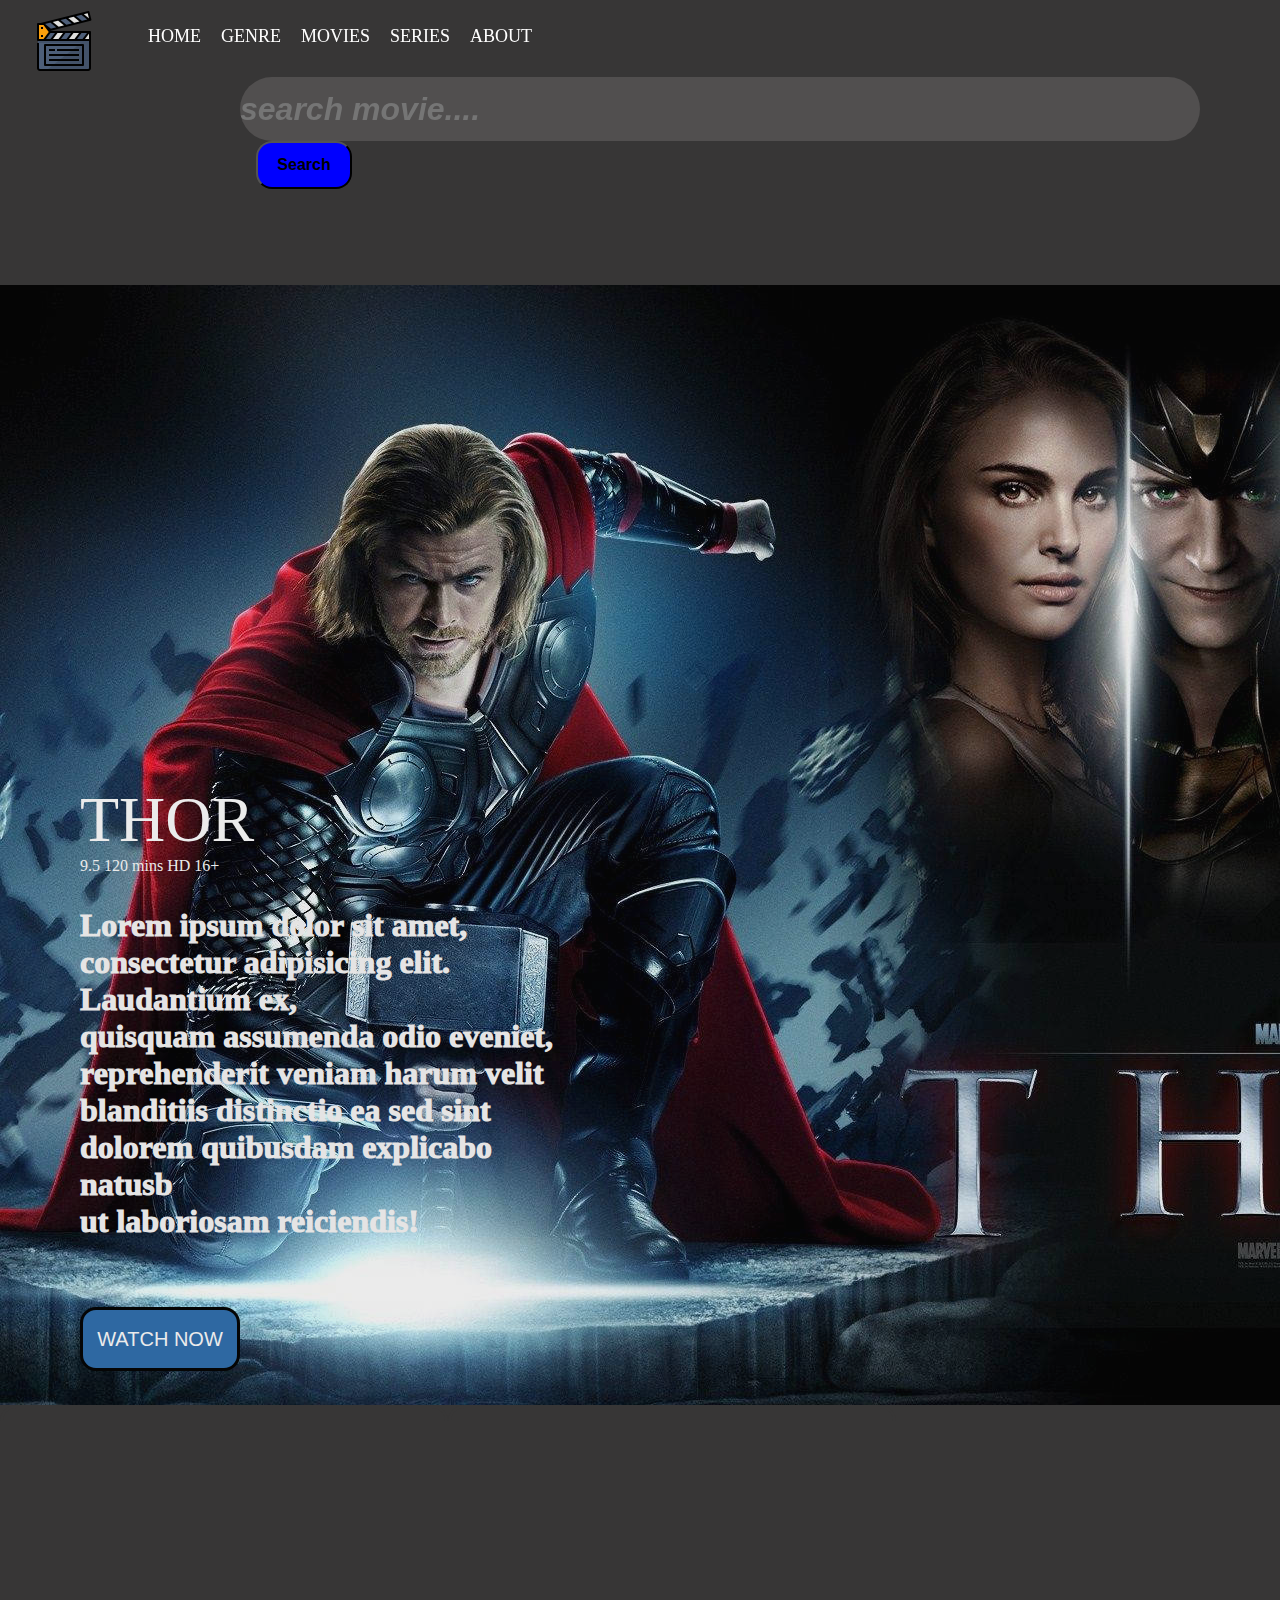
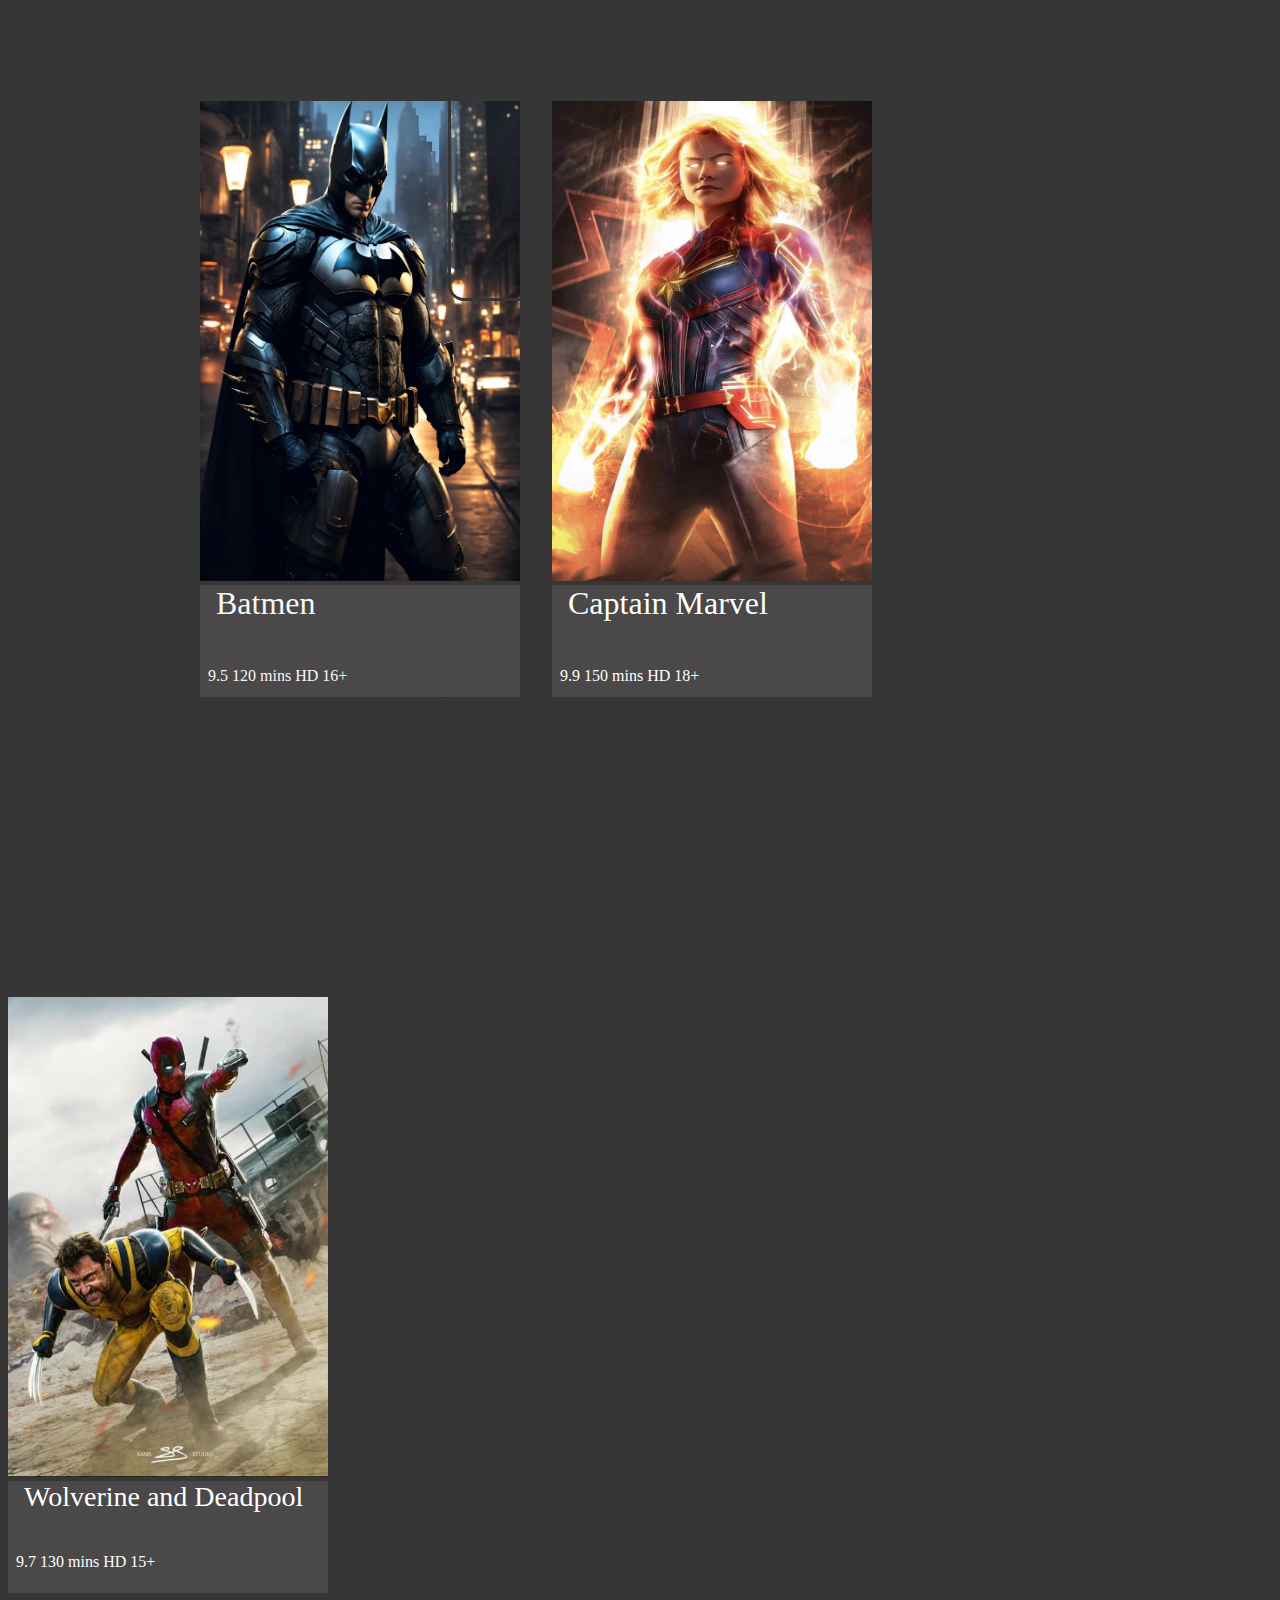
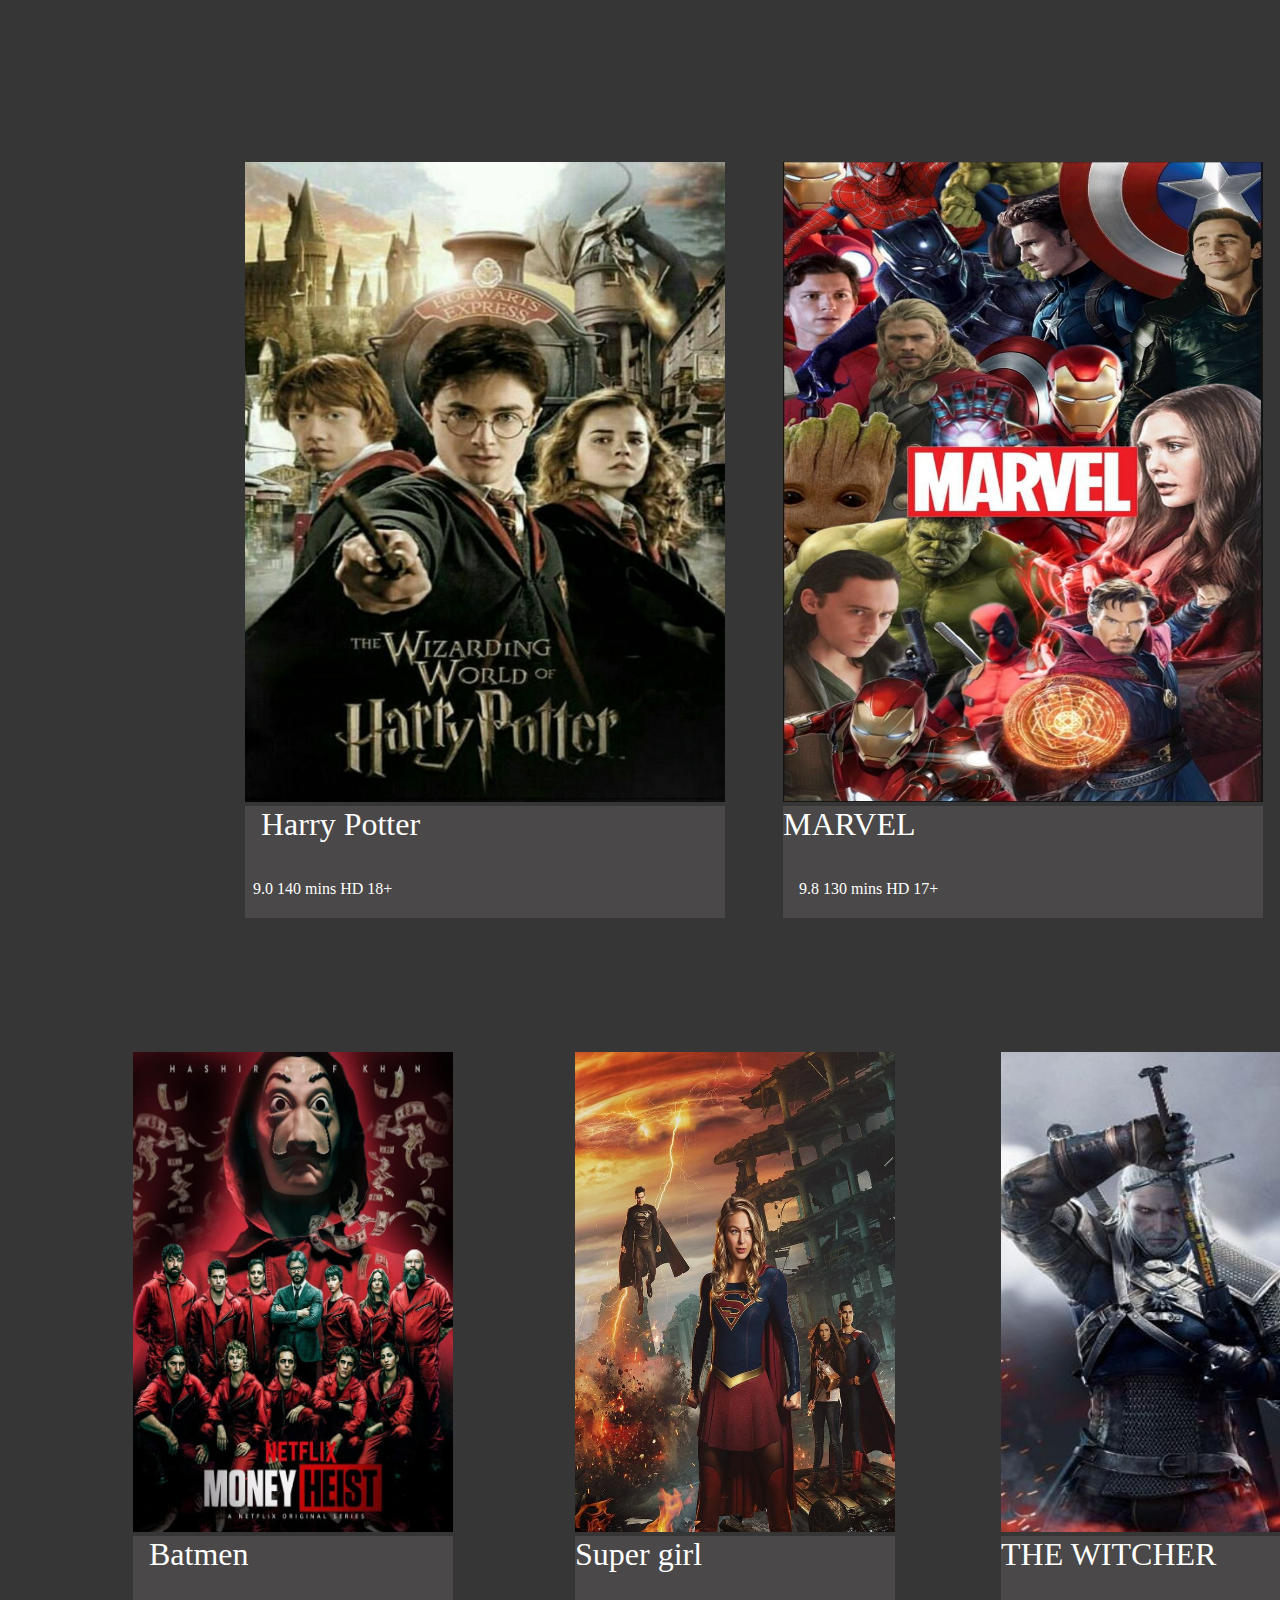
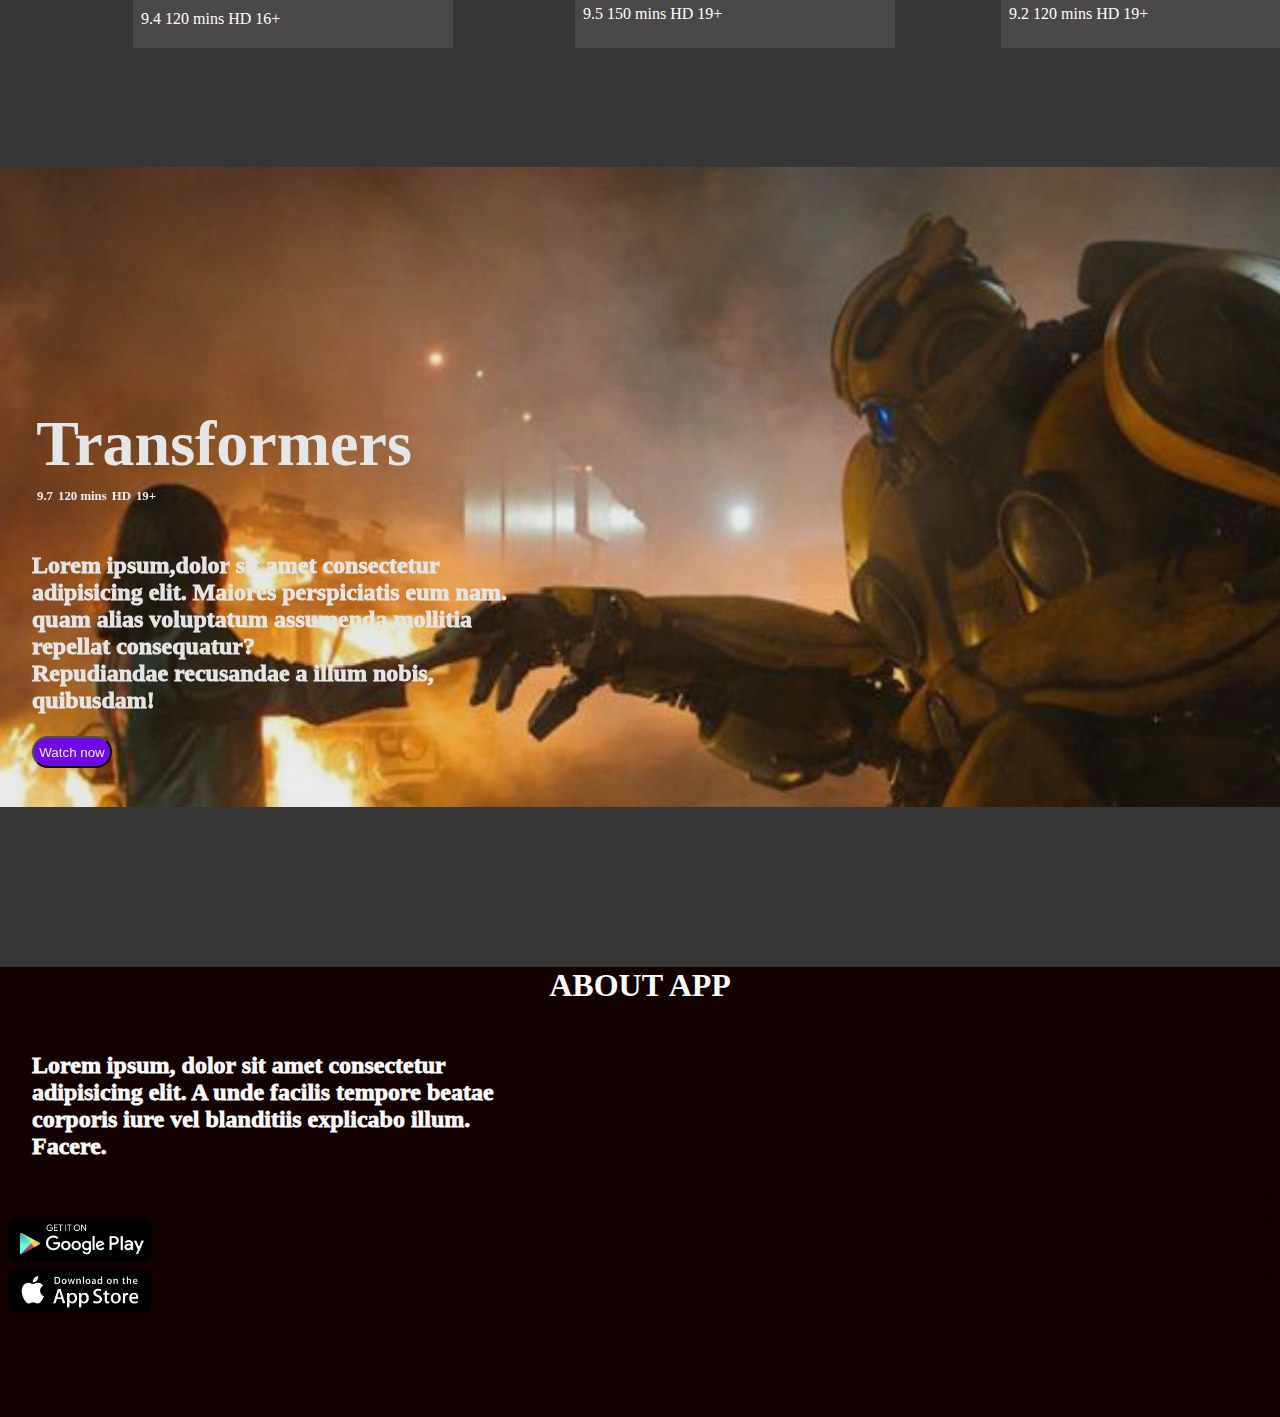
<file: index.html>
<!DOCTYPE html>
<html lang="en">

<head>
    <meta charset="UTF-8">
    <meta name="viewport" content="width=device-width, initial-scale=1.0">
    <title>Movies app</title>
    <link rel="stylesheet" href="mstyle.css">

    <link rel="stylesheet" href="https://cdnjs.cloudflare.com/ajax/libs/font-awesome/6.6.0/css/all.min.css"
        integrity="sha512-Kc323vGBEqzTmouAECnVceyQqyqdsSiqLQISBL29aUW4U/M7pSPA/gEUZQqv1cwx4OnYxTxve5UMg5GT6L4JJg=="
        crossorigin="anonymous" referrerpolicy="no-referrer" />

</head>

<body>
    <div class="nav">
        <nav class="navbar">
            <ul class="nav-list">
                <li><a href="movie.html">HOME</a></li>
                <li><a href="#first-bg">GENRE</a></li>
                <li><a href="#bat">MOVIES</a></li>
                <li><a href="#the">SERIES</a></li>
                <li><a href="#price">ABOUT</a></li>
                <!-- <img src="movie.png" alt="movie"  id="img"> -->
            </ul>
        </nav>
    </div>
    <img src="movie.png" alt="movie" id="img">

    <div class="input">
        <input type="text" placeholder="search movie...." id="in">
        <button id="search">Search</button>
    </div>
    <div id="first-bg">

        <!-- <div class="thor">THOR</div> -->
        <br>
        <div class="view8">
            <div class="thor">THOR</div>
            <i class="fa-solid fa-star" style="color: #74C0FC;"></i>
            <span>9.5</span>
            <span>120 mins</span>
            <span>HD</span>
            <span>16+</span>
        </div>
        <p id="lo">Lorem ipsum dolor sit amet, consectetur adipisicing elit. Laudantium ex,<br> quisquam assumenda odio
            eveniet, reprehenderit veniam harum velit blanditiis distinctio ea sed sint dolorem quibusdam explicabo
            natusb <br> ut laboriosam reiciendis!</p>
        <button id="thor-watch">WATCH NOW</button>
    </div>

    <div class="row">
        <div class="column0">
            <img src="batmen.jfif" alt="movie"
                style="height: 30rem; width: 20rem; margin-left: 12rem; margin-top: 18rem;">
            <div class="tittle">
                <div class="bat">Batmen</div>
                <br>
                <div class="view">
                    <i class="fa-solid fa-star" style="color: #74C0FC;"></i>
                    <!-- <i class="bx bxs-star"></i> -->
                    <span>9.5</span>
                    <!-- <i class="bx bxs-time"></i> -->
                    <span>120 mins</span>
                    <span>HD</span>
                    <span>16+</span>
                </div>
            </div>
        </div>
        <div class="column0">
            <img src="captain marvel.jfif" alt="movie"
                style="height: 30rem; width: 20rem; margin-left: 6rem; margin-top: 18rem;">
            <div class="tittle0">
                <div class="bat">Captain Marvel</div>
                <br>
                <div class="view0">
                    <i class="fa-solid fa-star" style="color: #74C0FC;"></i>
                    <!-- <i class="bx bxs-star"></i> -->
                    <span>9.9</span>
                    <!-- <i class="bx bxs-time"></i> -->
                    <span>150 mins</span>
                    <span>HD</span>
                    <span>18+</span>
                </div>
            </div>
        </div>
        <div class="column0">
            <img src="deadpool.jfif" alt=""
                style="height: 30rem; width: 20rem; margin-right: 10rem; margin-top: 18rem;">
            <div class="tittle1">
                <div class="bat">Wolverine and Deadpool</div>
                <br>
                <div class="view1">
                    <i class="fa-solid fa-star" style="color: #74C0FC;"></i>
                    <!-- <i class="bx bxs-star"></i> -->
                    <span>9.7</span>
                    <!-- <i class="bx bxs-time"></i> -->
                    <span>130 mins</span>
                    <span>HD</span>
                    <span>15+</span>
                </div>
            </div>
        </div>

    </div>
    <div class="row1">
        <div class="column1">
            <img src="harry potter.jfif" alt="movie" style="height: 40rem; width: 30rem; margin-left: 15rem;">
            <div class="tittle2">
                <div class="bat">Harry Potter</div>
                <br>
                <div class="view2">
                    <i class="fa-solid fa-star" style="color: #74C0FC;"></i>
                    <!-- <i class="bx bxs-star"></i> -->
                    <span>9.0</span>
                    <!-- <i class="bx bxs-time"></i> -->
                    <span>140 mins</span>
                    <span>HD</span>
                    <span>18+</span>
                </div>
            </div>
        </div>
        <div class="column1">
            <img src="marvel.jfif" alt="movie" style="height: 40rem; width: 30rem; margin-left: 20rem;">
            <div class="tittle3">
                <div id="bat">MARVEL</div>
                <br>
                <div class="view3">
                    <i class="fa-solid fa-star" style="color: #74C0FC;"></i>
                    <!-- <i class="bx bxs-star"></i> -->
                    <span>9.8</span>
                    <!-- <i class="bx bxs-time"></i> -->
                    <span>130 mins</span>
                    <span>HD</span>
                    <span>17+</span>
                </div>
            </div>
        </div>
    </div>


    <div class="row2">
        <div class="column2">
            <img src="money.heist.jfif" alt=""
                style="height: 30rem; width: 20rem; margin-left: 8rem; margin-top: 5rem;">
            <div class="tittle4">
                <div class="bat">Batmen</div>
                <br>
                <div class="view4">
                    <i class="fa-solid fa-star" style="color: #74C0FC;"></i>
                    <!-- <i class="bx bxs-star"></i> -->
                    <span>9.4</span>
                    <!-- <i class="bx bxs-time"></i> -->
                    <span>120 mins</span>
                    <span>HD</span>
                    <span>16+</span>
                </div>
            </div>
        </div>

        <div class="column2">
            <img src="Supergirl.jfif" alt="" style="height: 30rem; width: 20rem; margin-left: 27rem; margin-top: 5rem;">
            <div class="title5">
                Super girl
                <br>
                <div class="view5">
                    <i class="fa-solid fa-star" style="color: #74C0FC;"></i>
                    <span>9.5</span>
                    <span>150 mins</span>
                    <span>HD</span>
                    <span>19+</span>
                </div>
            </div>
        </div>

        <div class="column2">
            <img src="the witcher.jfif" alt=""
                style="height: 30rem; width: 20rem; margin-right: 10rem; margin-left: 45rem; margin-top: 5rem;"
                id="the">
            <div class="title6">
                THE WITCHER
                <br>
                <div class="view6">
                    <i class="fa-solid fa-star" style="color: #74C0FC;"></i>
                    <span>9.2</span>
                    <span>120 mins</span>
                    <span>HD</span>
                    <span>19+</span>
                </div>
            </div>
        </div>
    </div>


    </div>
    <div class="background-image">


        <div class="transformer">
            <h1 id="head">Transformers</h1>
            <div class="movie-infos">
                <div class="movie-info">
                    <i class="fa-solid fa-star" style="color: #4607f3;"></i>
                    <span>9.7</span>
                </div>
                <div class="movie-info">
                    <i class="bx bxs-time"></i>
                    <span>120 mins</span>
                </div>
                <div class="movie-info">
                    <span>HD</span>
                </div>
                <div class="movie-info">
                    <span>19+</span>
                </div>
            </div>

            <p> Lorem ipsum,dolor sit amet consectetur adipisicing elit. Maiores perspiciatis eum nam.<br> quam alias
                voluptatum assumenda mollitia repellat consequatur?<br> Repudiandae recusandae a illum nobis, quibusdam!
            </p>
            <button id="btn">Watch now</button>
        </div>

    </div>
    <div id="price">
        <h1>ABOUT APP</h1>
        <div class="row-box">
            <div class="lorem">
                <p>Lorem ipsum, dolor sit amet consectetur adipisicing elit. A unde facilis tempore beatae corporis iure
                    vel blanditiis explicabo illum. Facere.</p>
            </div>
            <div class="store">

                <img src="store.png" alt="#" style="width: 10rem;">
            </div>
        </div>
        <div class="content">

            <ul class="footer">
                <p id="flix"><b>Flix</b></p>
                <li><a href="#">About us</a></li>
                <li><a href="#">My profile</a></li>
                <li><a href="#">Pricing plans</a></li>
                <li><a href="#">Contacts</a></li>
            </ul>

        </div>


        <div class="social">
            <i class="fa-brands fa-facebook" style="color: #74C0FC;"></i>
            <i class="fa-brands fa-instagram" style="color: #74C0FC;"></i>
            <i class="fa-brands fa-square-twitter" style="color: #74C0FC;"></i>
            <i class="fa-brands fa-linkedin" style="color: #74C0FC;"></i>
        </div>


    </div>
    <script src="m.js"></script>
</body>

</html>
</file>
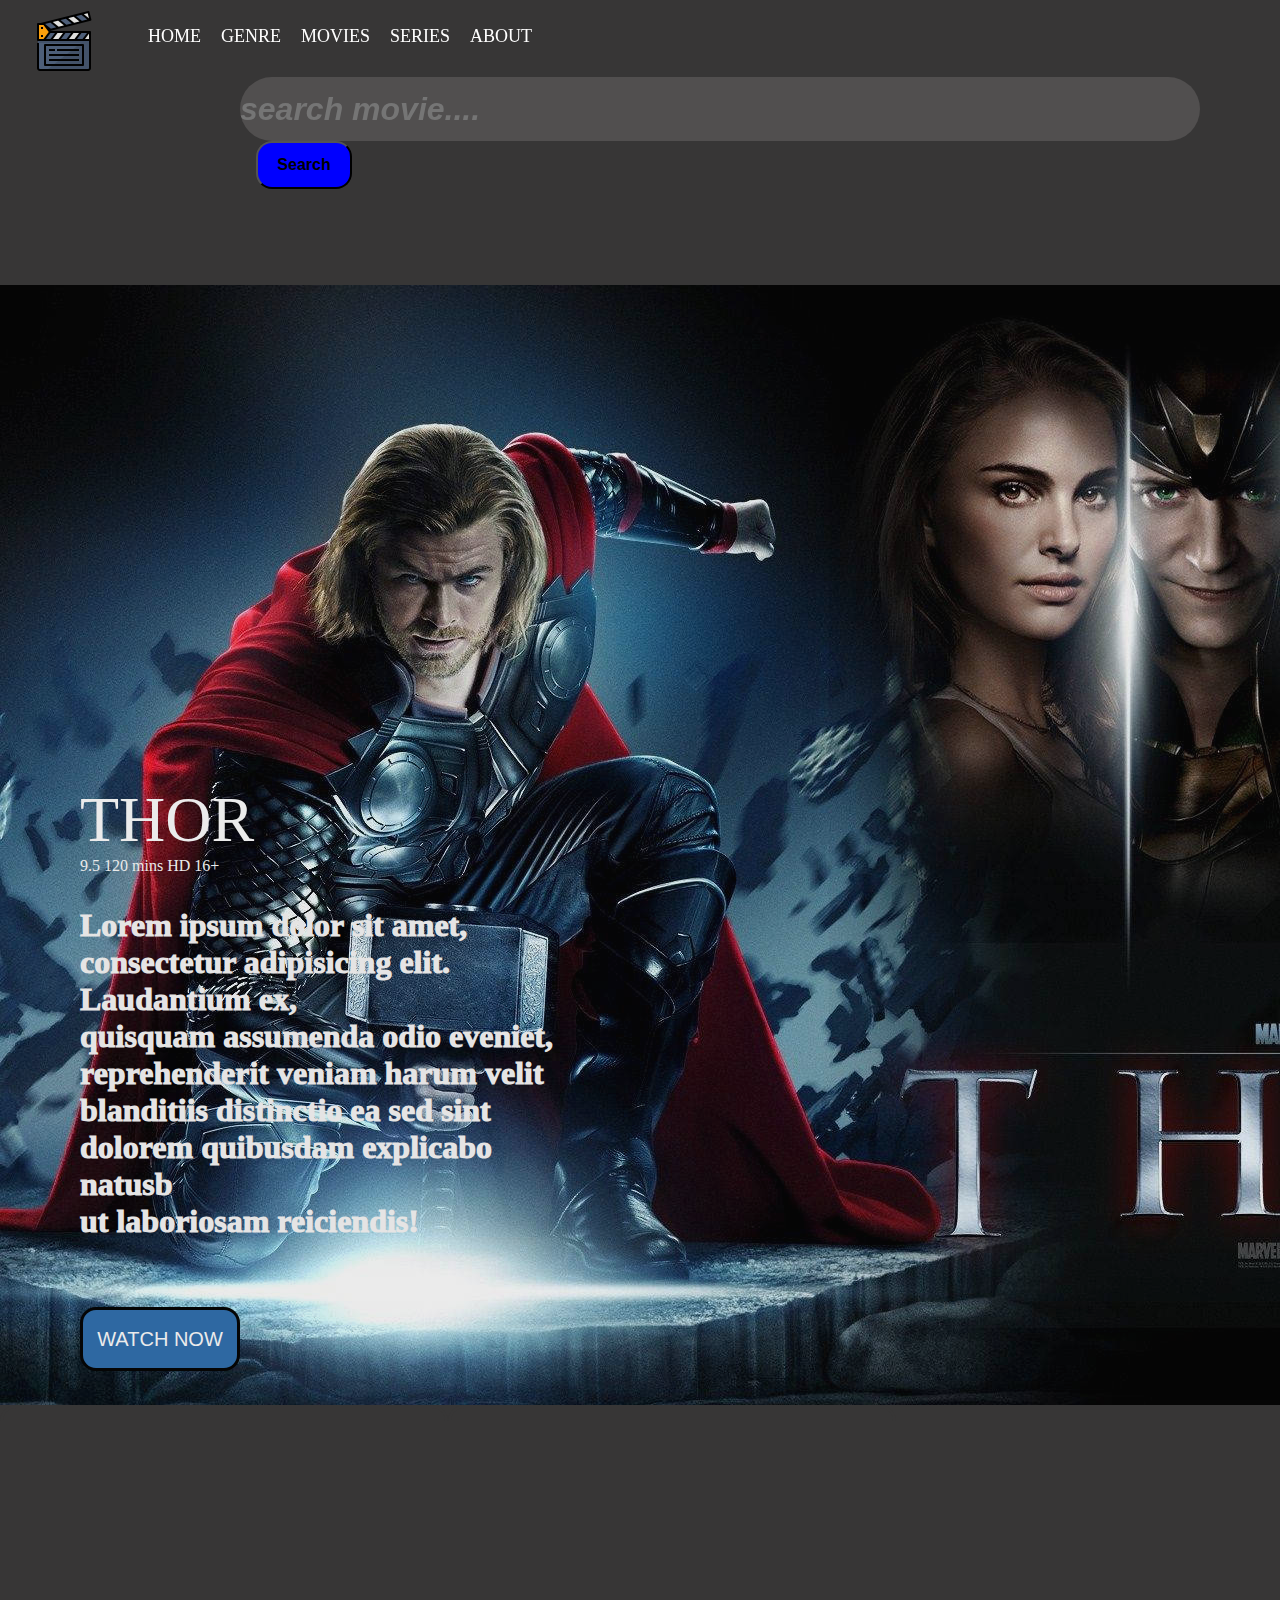
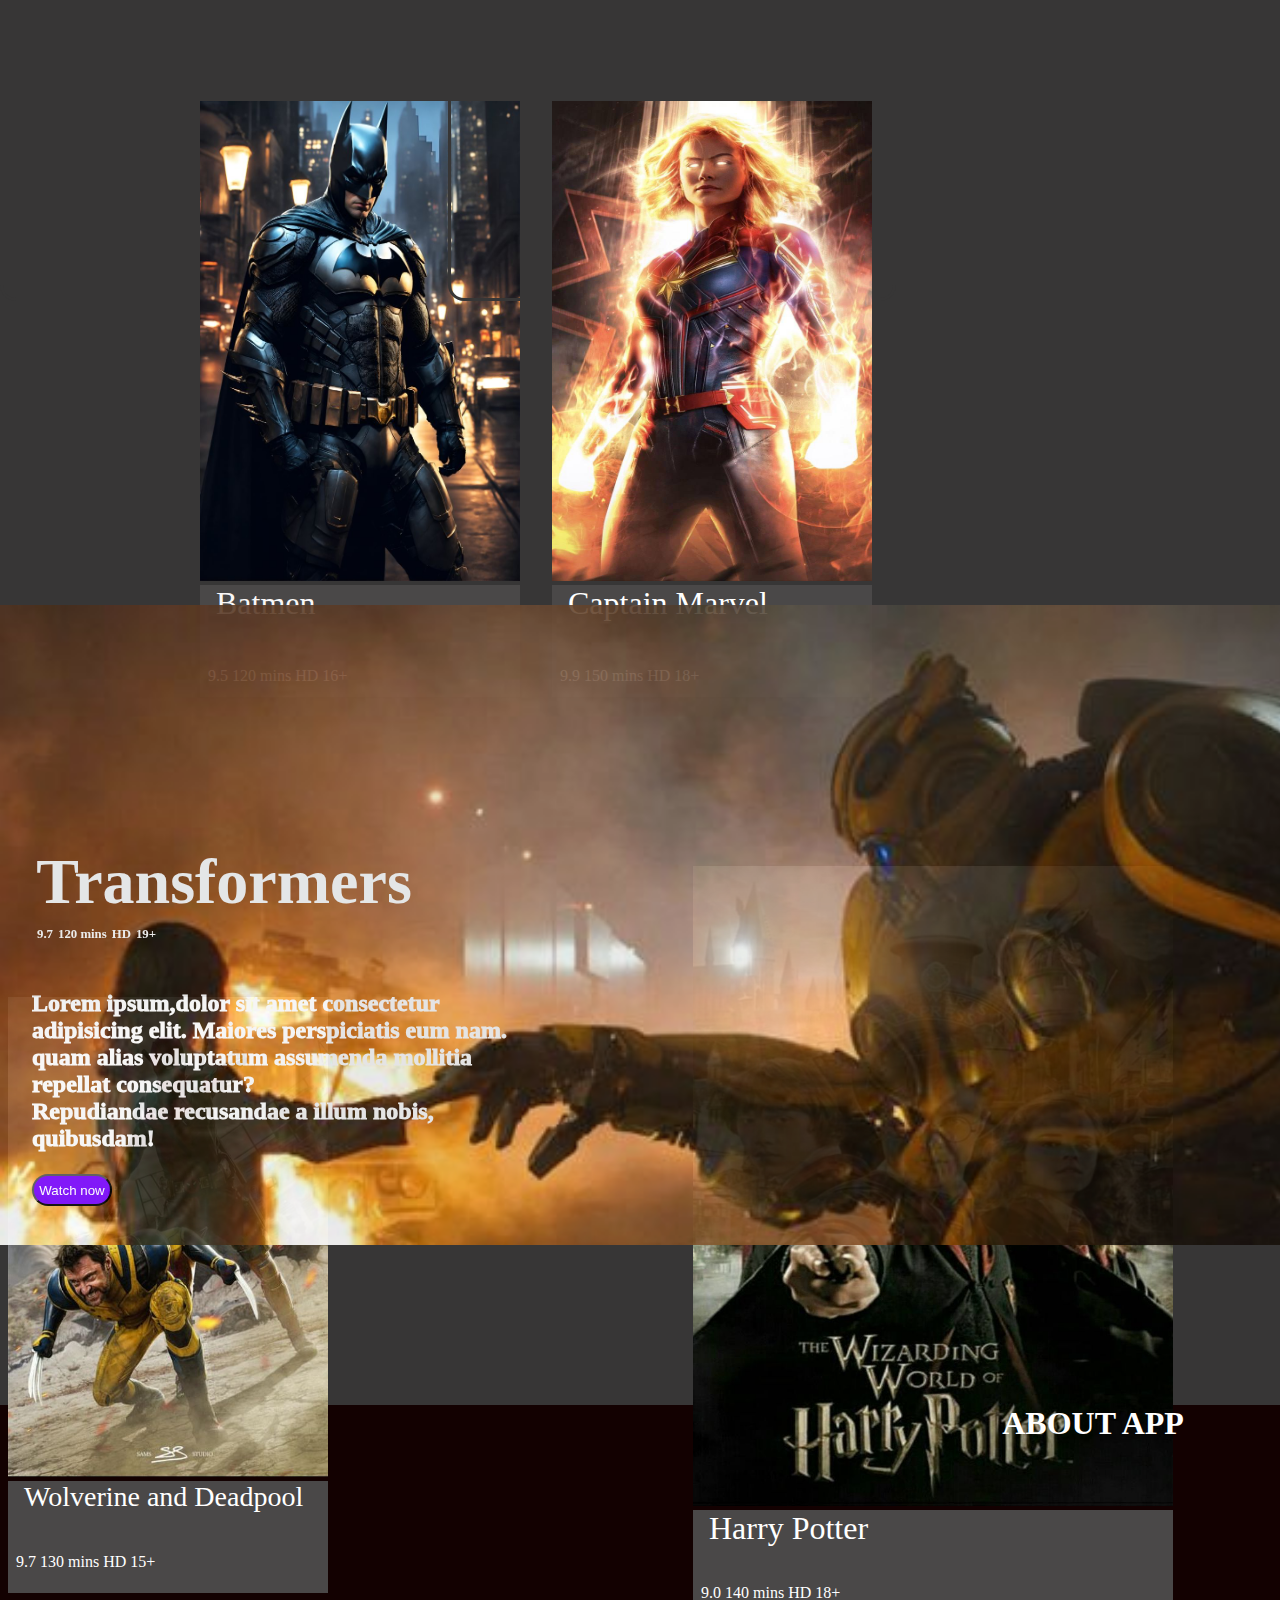
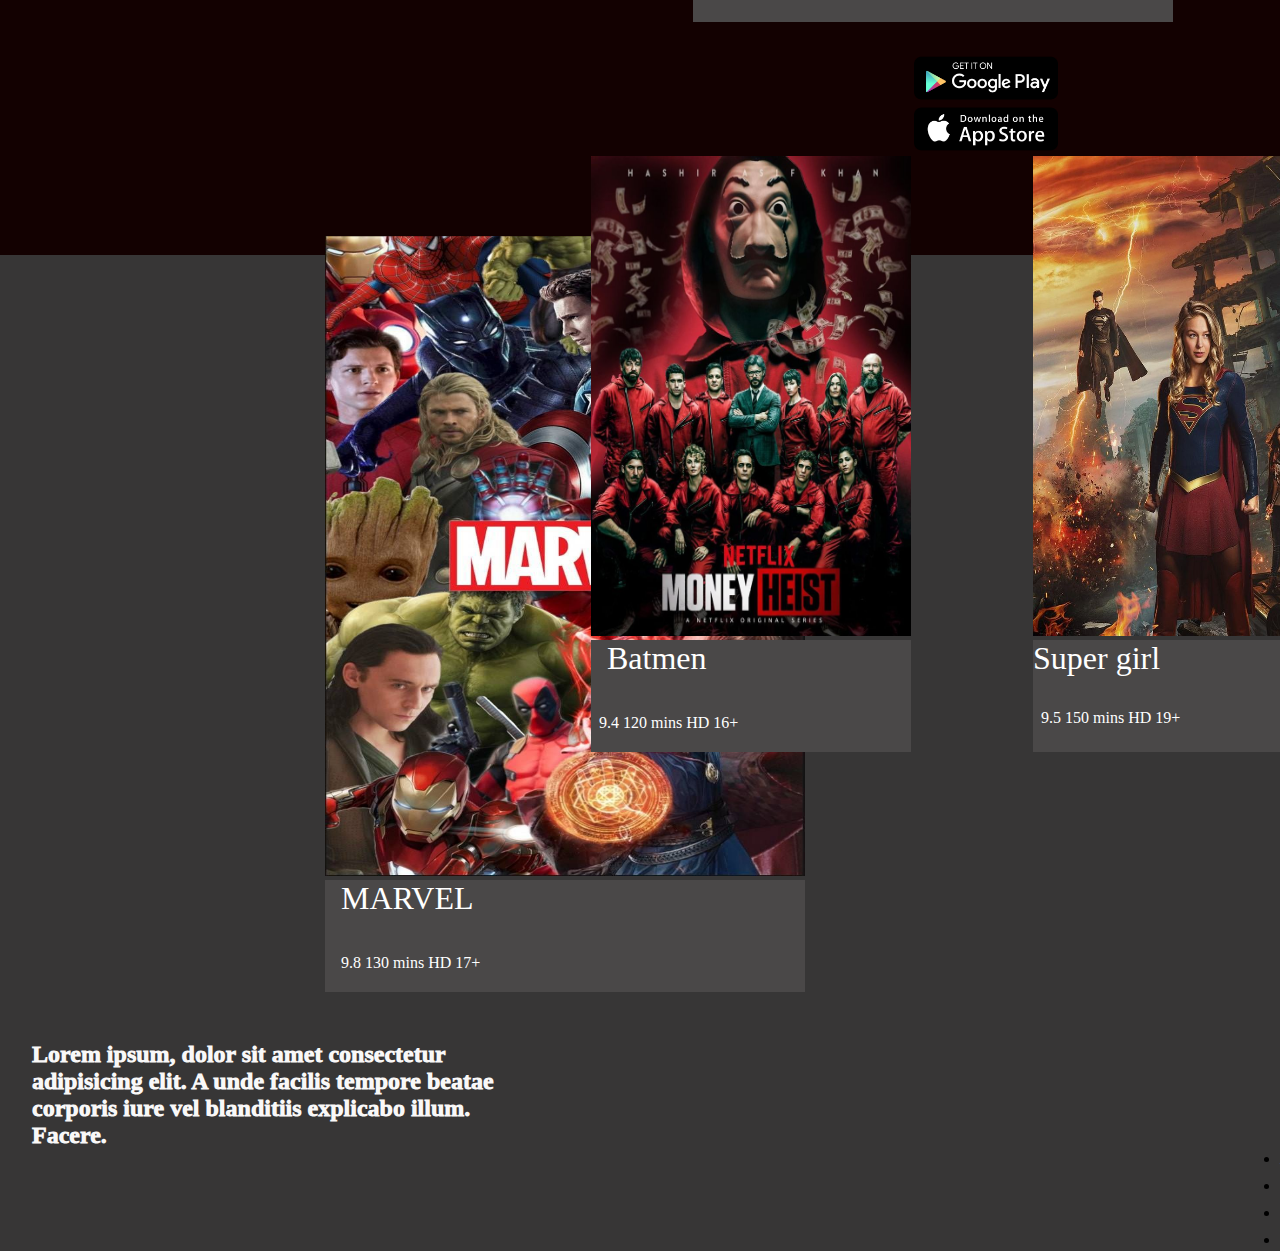
<file: movie.html>
<!DOCTYPE html>
<html lang="en">

<head>
    <meta charset="UTF-8">
    <meta name="viewport" content="width=device-width, initial-scale=1.0">
    <title>Movies app</title>
    <link rel="stylesheet" href="mstyle.css">

    <link rel="stylesheet" href="https://cdnjs.cloudflare.com/ajax/libs/font-awesome/6.6.0/css/all.min.css"
        integrity="sha512-Kc323vGBEqzTmouAECnVceyQqyqdsSiqLQISBL29aUW4U/M7pSPA/gEUZQqv1cwx4OnYxTxve5UMg5GT6L4JJg=="
        crossorigin="anonymous" referrerpolicy="no-referrer" />

</head>

<body>
    <div class="nav">
        <nav class="navbar">
            <ul class="nav-list">
                <li><a href="movie.html">HOME</a></li>
                <li><a href="#first-bg">GENRE</a></li>
                <li><a href="#row">MOVIES</a></li>
                <li><a href="#row1">SERIES</a></li>
                <li><a href="#price">ABOUT</a></li>
                <!-- <img src="movie.png" alt="movie"  id="img"> -->
            </ul>
        </nav>
    </div>
    <img src="movie.png" alt="movie" id="img">

    <div class="input">
        <input type="text" placeholder="search movie...." id="in">
        <button id="search">Search</button>
    </div>
    <div id="first-bg">

        <!-- <div class="thor">THOR</div> -->
        <br>
        <div class="view8">
            <div class="thor">THOR</div>
            <i class="fa-solid fa-star" style="color: #74C0FC;"></i>
            <span>9.5</span>
            <span>120 mins</span>
            <span>HD</span>
            <span>16+</span>
        </div>
        <p id="lo">Lorem ipsum dolor sit amet, consectetur adipisicing elit. Laudantium ex,<br> quisquam assumenda odio
            eveniet, reprehenderit veniam harum velit blanditiis distinctio ea sed sint dolorem quibusdam explicabo
            natusb <br> ut laboriosam reiciendis!</p>
        <button id="thor-watch">WATCH NOW</button>
    </div>

    <div id="row">
        <div class="column0">
            <img src="batmen.jfif" alt="movie"
                style="height: 30rem; width: 20rem; margin-left: 12rem; margin-top: 18rem;">
            <div class="tittle">
                <div class="bat">Batmen</div>
                <br>
                <div class="view">
                    <i class="fa-solid fa-star" style="color: #74C0FC;"></i>
                    <!-- <i class="bx bxs-star"></i> -->
                    <span>9.5</span>
                    <!-- <i class="bx bxs-time"></i> -->
                    <span>120 mins</span>
                    <span>HD</span>
                    <span>16+</span>
                </div>
            </div>
        </div>
        <div class="column0">
            <img src="captain marvel.jfif" alt="movie"
                style="height: 30rem; width: 20rem; margin-left: 6rem; margin-top: 18rem;">
            <div class="tittle0">
                <div class="bat">Captain Marvel</div>
                <br>
                <div class="view0">
                    <i class="fa-solid fa-star" style="color: #74C0FC;"></i>
                    <!-- <i class="bx bxs-star"></i> -->
                    <span>9.9</span>
                    <!-- <i class="bx bxs-time"></i> -->
                    <span>150 mins</span>
                    <span>HD</span>
                    <span>18+</span>
                </div>
            </div>
        </div>
        <div class="column0">
            <img src="deadpool.jfif" alt=""
                style="height: 30rem; width: 20rem; margin-right: 10rem; margin-top: 18rem;">
            <div class="tittle1">
                <div class="bat">Wolverine and Deadpool</div>
                <br>
                <div class="view1">
                    <i class="fa-solid fa-star" style="color: #74C0FC;"></i>
                    <!-- <i class="bx bxs-star"></i> -->
                    <span>9.7</span>
                    <!-- <i class="bx bxs-time"></i> -->
                    <span>130 mins</span>
                    <span>HD</span>
                    <span>15+</span>
                </div>
            </div>
        </div>

    </div>
    <div id="row1">
        <div class="column1">
            <img src="harry potter.jfif" alt="movie" style="height: 40rem; width: 30rem; margin-left: 15rem;">
            <div class="tittle2">
                <div class="bat">Harry Potter</div>
                <br>
                <div class="view2">
                    <i class="fa-solid fa-star" style="color: #74C0FC;"></i>
                    <!-- <i class="bx bxs-star"></i> -->
                    <span>9.0</span>
                    <!-- <i class="bx bxs-time"></i> -->
                    <span>140 mins</span>
                    <span>HD</span>
                    <span>18+</span>
                </div>
            </div>
        </div>
        <div class="column1">
            <img src="marvel.jfif" alt="movie" style="height: 40rem; width: 30rem; margin-left: 20rem;">
            <div class="tittle3">
                <div class="bat">MARVEL</div>
                <br>
                <div class="view3">
                    <i class="fa-solid fa-star" style="color: #74C0FC;"></i>
                    <!-- <i class="bx bxs-star"></i> -->
                    <span>9.8</span>
                    <!-- <i class="bx bxs-time"></i> -->
                    <span>130 mins</span>
                    <span>HD</span>
                    <span>17+</span>
                </div>
            </div>
        </div>
    </div>


    <div class="row2">
        <div class="column2">
            <img src="money.heist.jfif" alt=""
                style="height: 30rem; width: 20rem; margin-left: 8rem; margin-top: 5rem;">
            <div class="tittle4">
                <div class="bat">Batmen</div>
                <br>
                <div class="view4">
                    <i class="fa-solid fa-star" style="color: #74C0FC;"></i>
                    <!-- <i class="bx bxs-star"></i> -->
                    <span>9.4</span>
                    <!-- <i class="bx bxs-time"></i> -->
                    <span>120 mins</span>
                    <span>HD</span>
                    <span>16+</span>
                </div>
            </div>
        </div>

        <div class="column2">
            <img src="Supergirl.jfif" alt="" style="height: 30rem; width: 20rem; margin-left: 27rem; margin-top: 5rem;">
            <div class="title5">
                Super girl
                <br>
                <div class="view5">
                    <i class="fa-solid fa-star" style="color: #74C0FC;"></i>
                    <span>9.5</span>
                    <span>150 mins</span>
                    <span>HD</span>
                    <span>19+</span>
                </div>
            </div>
        </div>

        <div class="column2">
            <img src="the witcher.jfif" alt=""
                style="height: 30rem; width: 20rem; margin-right: 10rem; margin-left: 45rem; margin-top: 5rem;">
            <div class="title6">
                THE WITCHER
                <br>
                <div class="view6">
                    <i class="fa-solid fa-star" style="color: #74C0FC;"></i>
                    <span>9.2</span>
                    <span>120 mins</span>
                    <span>HD</span>
                    <span>19+</span>
                </div>
            </div>
        </div>
    </div>


    </div>
    <div class="background-image">


        <div class="transformer">
            <h1 id="head">Transformers</h1>
            <div class="movie-infos">
                <div class="movie-info">
                    <i class="fa-solid fa-star" style="color: #4607f3;"></i>
                    <span>9.7</span>
                </div>
                <div class="movie-info">
                    <i class="bx bxs-time"></i>
                    <span>120 mins</span>
                </div>
                <div class="movie-info">
                    <span>HD</span>
                </div>
                <div class="movie-info">
                    <span>19+</span>
                </div>
            </div>

            <p> Lorem ipsum,dolor sit amet consectetur adipisicing elit. Maiores perspiciatis eum nam.<br> quam alias
                voluptatum assumenda mollitia repellat consequatur?<br> Repudiandae recusandae a illum nobis, quibusdam!
            </p>
            <button id="btn">Watch now</button>
        </div>

    </div>
    <div id="price">
        <h1>ABOUT APP</h1>
        <div class="row-box">
            <div class="lorem">
                <p>Lorem ipsum, dolor sit amet consectetur adipisicing elit. A unde facilis tempore beatae corporis iure
                    vel blanditiis explicabo illum. Facere.</p>
            </div>
            <div class="store">

                <img src="store.png" alt="#" style="width: 10rem;">
            </div>
        </div>
        <div class="content">

            <ul class="footer">
                <p id="flix"><b>Flix</b></p>
                <li><a href="#">About us</a></li>
                <li><a href="#">My profile</a></li>
                <li><a href="#">Pricing plans</a></li>
                <li><a href="#">Contacts</a></li>
            </ul>

        </div>


        <div class="social">
            <i class="fa-brands fa-facebook" style="color: #74C0FC;"></i>
            <i class="fa-brands fa-instagram" style="color: #74C0FC;"></i>
            <i class="fa-brands fa-square-twitter" style="color: #74C0FC;"></i>
            <i class="fa-brands fa-linkedin" style="color: #74C0FC;"></i>
        </div>


    </div>
    <script src="m.js"></script>
</body>

</html>
</file>
<file: mstyle.css>
* {
    margin: 0;
    padding: 0;

}

body {
    background-color: rgb(55, 54, 54);
    height: 100vh;
    overflow-x: hidden;
    /* width: 100rem; */
    /* width: 100vh; */
    /* padding-top: var(--nav-height); */
}

#first-bg {
    opacity: 0.9;
    background-image: url('thor-1920X1200-wallpaper-hxua9tvc2z0ptxny.jpg');
    height: 70rem;
    /* width: 100rem; */
    margin-top: 6rem;
}

#search {
    margin-left: 1rem;
    height: 3rem;
    width: 6rem;
    font-size: 1rem;
    font-weight: 800;
    border-radius: 1rem;
    background-color: blue;

    /* margin-bottom: 2rem; */

}

#thor-watch {
    margin-top: 15rem;
    margin-left: 5rem;
    height: 4rem;
    width: 10rem;
    background-color: rgb(46, 110, 174);
    border-radius: 1rem;
    color: #fff;
    font-weight: 500;
    font-size: 1.25rem;
    border: solid black;

}

#lo {
    font-size: 2rem;
    margin-top: 2rem;
    margin-left: 5rem;
}

.view8 {
    color: #fff;
    margin-left: 5rem;
    margin-top: 30rem;
    justify-content: space-between;
}

.thor {
    font-size: 4rem;
    color: #fff;
    /* margin-left: rem; */
    margin-top: 2rem;
}

.navbar {
    display: inline-block;
    justify-content: space-between;
    align-items: center;
    position: sticky;
    top: 0px;
    padding: 10px 20px;
    margin-left: 8rem;
    margin-top: 1rem;

}

.nav-list {
    display: flex;
    list-style: none;
}

.nav-list li {
    margin-right: 20px;
}

.nav-list li:last-child {
    margin-right: 0;
}

.nav-list li a {
    text-decoration: none;
    color: white;
    font-size: 18px;
    transition: color 0.3s ease-in-out;
}

.nav-list li a:hover {
    color: #ffd700;
    /* Change the color on hover */
}

/* .movie-box{
    margin-top: 100rem;
} */
.nav {
    height: 1vh;
}

#img {
    height: 4rem;
    margin-left: 2rem;
    margin-right: 5rem;

}

.input {

    margin-left: 15rem;
    margin-right: 5rem;
    margin-bottom: 5rem;

}

#in {
    height: 4rem;
    width: 60rem;

    border-radius: 5rem;
    background-color: rgb(81, 79, 79);
    border: none;
    color: #fff;
    position: sticky;
    font-size: 2rem;
    font-style: italic;
    font-weight: 900;

}

.row {
    /* justify-content: space-between; */
    display: table;
    width: 100%;


}

.movie-img {
    border-radius: 1rem;
}

.title {
    margin-top: 1rem;
    font-weight: 800;
    font-size: 1.5rem;
    background-color: #40403f;
    border-radius: 1rem;
    width: 20rem;
    height: 6rem;

}

.name {
    color: #9faf64;
}

.column0 {
    width: 27rem;
    padding: 5px;
    height: 30rem;
    float: left;
    /* margin-left: rem; */
    /* margin-right: 10rem; */
    justify-content: space-between;
    color: #fff;
    border-style: solid;
    border-color: rgb(55, 54, 54);
    /* margin-top: rem; */
    margin-bottom: 25rem;
    font-size: 1rem;
    border-radius: 1rem;
}

.column {
    width: 14rem;
    padding: 5px;
    height: 35rem;
    float: left;
    margin-left: 6rem;
    /* margin-right: 10rem; */
    justify-content: space-between;
    color: #fff;
    border-style: solid;
    border-color: rgb(55, 54, 54);
    /* margin-top: rem; */
    margin-bottom: 15rem;
    font-size: 1rem;
    border-radius: 1rem;
    /* box-shadow: 5px 5p black; */
}

.row1 {
    display: table;
    width: 100%;
}

.column1 {
    margin-top: 10rem;
    width: 28rem;
    padding: 5px;
    height: 50rem;
    float: left;
    justify-content: space-between;
    /* margin-left: rem; */
    margin-right: 0rem;

}

.row2 {
    display: table;


    display: inline;
}

.column2 {
    width: 8rem;
    padding: 5px;
    height: 40rem;
    float: left;
    justify-content: space-between;
}

.transformer {
    background-image: url('Bumblebee\ \(2018\).jfif');
    width: 100rem;
    margin-top: 50rem;
    /* margin-left: 1rem; */
    opacity: 0.9;
    /* z-index: -1; */
    background-repeat: no-repeat;
    position: absolute;
    background-size: 100rem 60rem;
    height: 40rem;


}

p {
    margin-top: 3rem;
    width: 30rem;
    height: 10rem;
    font-size: 1.5rem;
    font-weight: 1000;
    color: rgb(249, 248, 248);

    margin-left: 2rem;


}

#head {
    font-size: 4rem;
    margin-top: 15rem;
    margin-right: 72rem;
    color: rgb(248, 250, 251);
    font-weight: bold;

}

/* .transformer{
    color: #fff;
    margin-right: 70rem;
    position: relative;
    
   
} */
.movie-infos {
    display: flex;
    align-items: center;
    flex-wrap: wrap;
    margin-top: 0.5rem;
    margin-left: 2rem;
}

.movie-info {
    display: flex;
    align-items: center;
    font-size: 0.8rem;
    font-weight: 700;
    color: #fff;
}

.movie-info span {
    margin-left: 5px;
}

.movie-info i {
    color: var(--main-color);
}

#btn {
    margin-top: 1.5rem;
    margin-left: 2rem;
    height: 2rem;
    width: 5rem;
    background-color: rgb(119, 3, 251);
    color: #fff;
    border-radius: 8rem;
}

#price {
    margin-top: 100rem;
    height: 50vh;
    background-color: rgb(19, 1, 1);
}

h1 {
    margin-top: 50rem;
    display: flex;
    justify-content: center;
    color: #fff;
}

.row-box {
    height: 2vh;
}

.content {
    margin-top: 5px;
    width: 10rem;

}

#flix {
    font-size: 2rem;
    height: 6vh;
    width: 5rem;

}

.footer {
    margin-left: 80rem;
    display: inline-block;
    justify-content: space-between;
    width: 10rem;


}

.footer li a {
    list-style-type: none;
    font-size: 1.5rem;
    justify-content: space-between;
    color: #fff;
    text-decoration: none;

}

.social {
    margin-left: rem;
    margin-top: 1rem;
    justify-content: center;

    font-size: 3rem;
    display: flex;
    align-items: center;
}

.lorem {
    margin-top: 1.5rem;
}

.tittle {
    font-size: 2rem;
    margin-left: 12rem;
    color: #f9f7f7;
    background-color: rgb(74, 72, 72);
    width: 20rem;
    height: 7rem;


}

.bat {
    margin-left: 1rem;

}

.view {
    font-size: 1rem;
    margin-top: 0.5rem;
    margin-left: 0.5rem;
    justify-content: space-between;
}

.tittle0 {
    margin-left: 6rem;
    background-color: rgb(74, 72, 72);
    color: #fff;
    height: 7rem;
    width: 20rem;
    font-size: 2rem;
}

.view0 {
    font-size: 1rem;
    margin-top: 0.5rem;
    margin-left: 0.5rem;
    justify-content: space-between;
}

.tittle1 {

    background-color: rgb(74, 72, 72);
    color: #fff;
    height: 7rem;
    width: 20rem;
    font-size: 1.75rem;
}

.view1 {
    font-size: 1rem;
    margin-top: 0.5rem;
    margin-left: 0.5rem;
    justify-content: space-between;
}

.tittle2 {
    margin-left: 15rem;
    background-color: rgb(74, 72, 72);
    color: #fff;
    width: 30rem;
    height: 7rem;
    font-size: 2rem;
}

.view2 {
    font-size: 1rem;
    margin-left: 0.5rem;
    justify-content: space-between;

}

.tittle3 {
    margin-left: 20rem;
    background-color: rgb(74, 72, 72);
    width: 30rem;
    height: 7rem;
    color: #fff;
    font-size: 2rem;
}

.view3 {
    font-size: 1rem;
    margin-left: 1rem;
    justify-content: space-between;
}

.tittle4 {
    background-color: rgb(74, 72, 72);
    margin-left: 8rem;
    width: 20rem;
    height: 7rem;
    font-size: 2rem;
    color: #fff;
}

.view4 {
    font-size: 1rem;
    margin-left: 0.5rem;
    justify-content: space-between;
}

.title6 {
    margin-left: 45rem;
    background-color: rgb(74, 72, 72);
    width: 20rem;
    height: 7rem;
    color: #fff;
    font-size: 2rem;
}

.view6 {
    font-size: 1rem;
    margin-top: 2rem;
    margin-left: 0.5rem;
    justify-content: space-between;
}

.title5 {
    margin-left: 27rem;
    width: 20rem;
    background-color: rgb(74, 72, 72);
    height: 7rem;
    font-size: 2rem;
    color: #fff;
}

.view5 {
    font-size: 1rem;
    margin-top: 2rem;
    margin-left: 0.5rem;
    justify-content: space-between;
}
</file>
